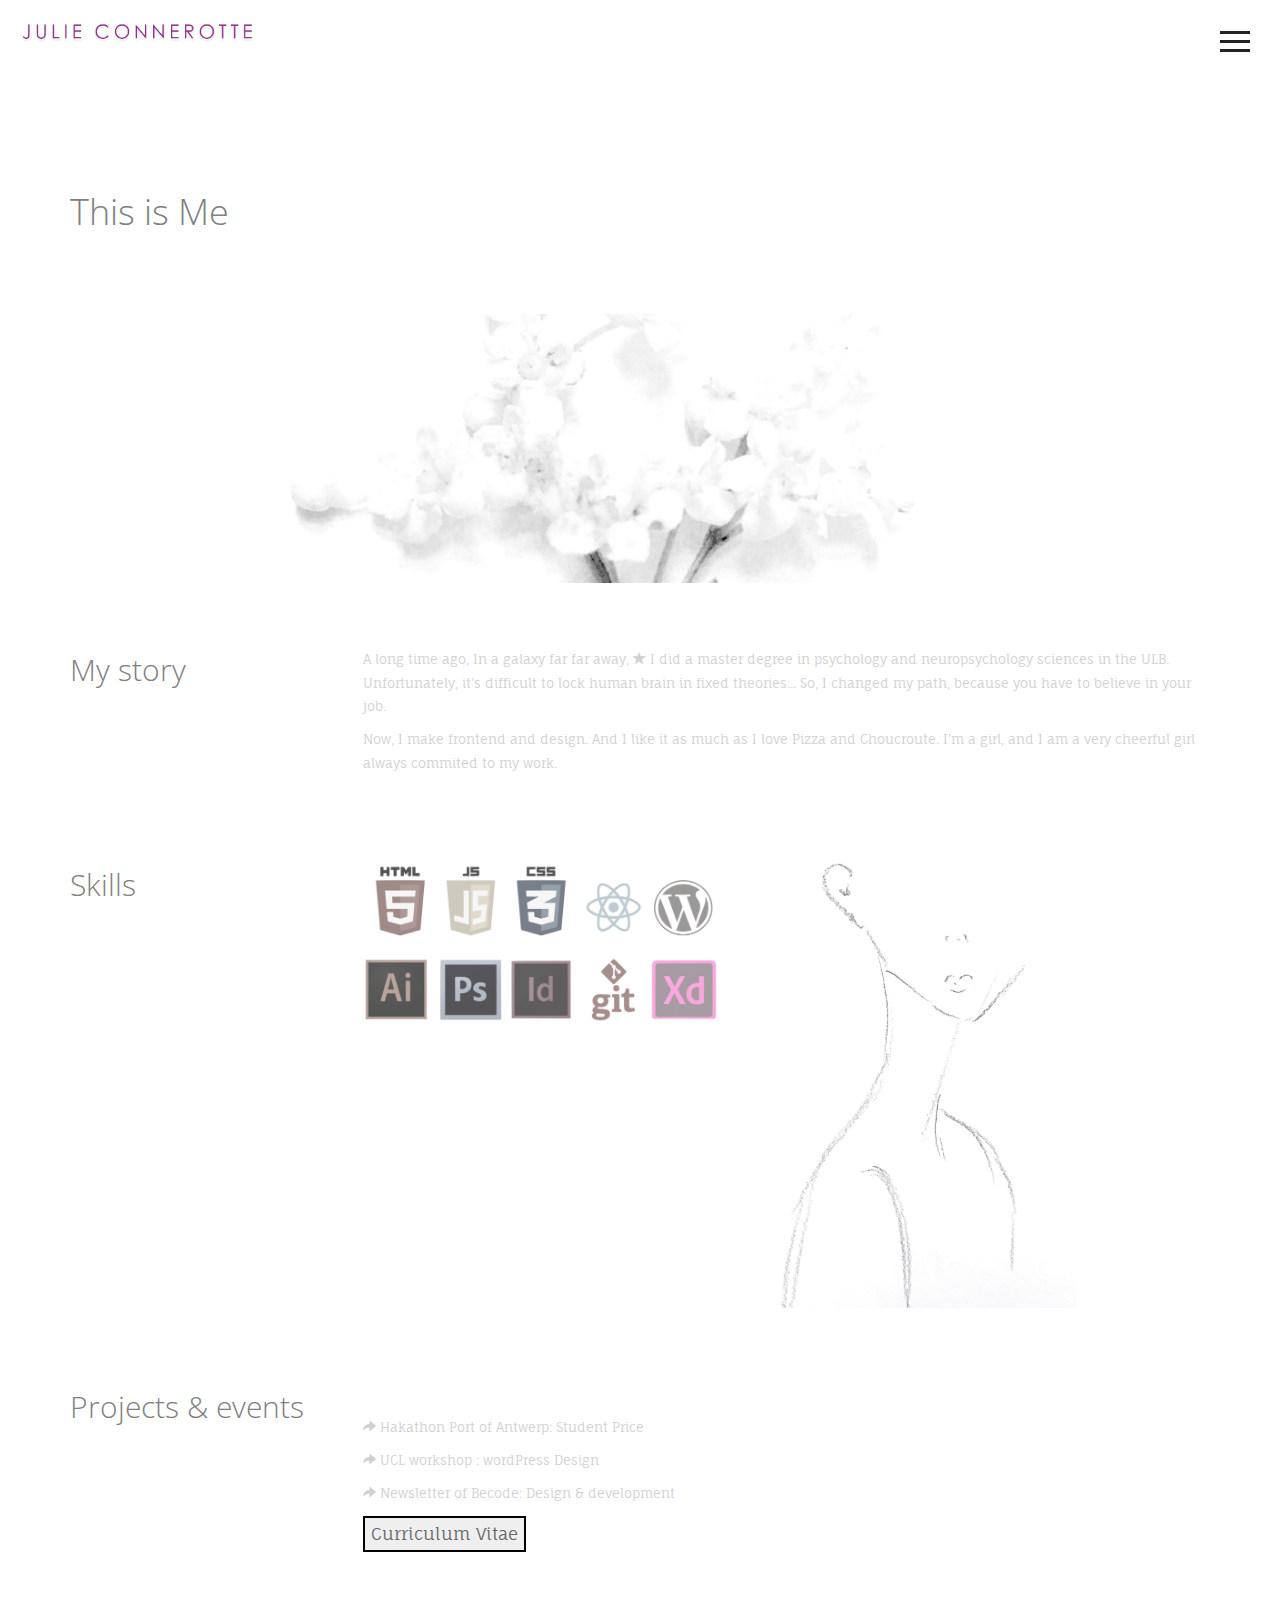
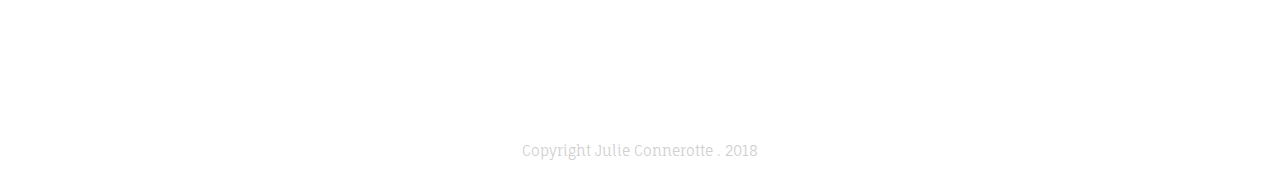
<file: about.html>
<!DOCTYPE html>
<html lang="en">
  
   <head>
      <meta charset="utf-8">
      <meta http-equiv="X-UA-Compatible" content="IE=edge">
      <meta name="viewport" content="width=device-width, initial-scale=1">
      <meta name="description" content="">
      <meta name="author" content="">
      <title>Julie Connerotte</title>
      <!-- Css -->
      <link href="css/bootstrap.css" rel="stylesheet">
      <link href="css/style.css" rel="stylesheet">
      <link rel="shortcut icon" type="image/x-icon" href="img/favicon.ico">

   </head>
   
   <body>
      <nav class="navbar navbar-default color-fill navbar-fixed-top">
         <div class="col-md-12">
            <div class="nav">
               <button class="btn-nav">
               <span class="icon-bar top"></span>
               <span class="icon-bar middle"></span>
               <span class="icon-bar bottom"></span>
               </button>
            </div>
            <a  href="index.html">
            <img  src="img/logo_moi.png" alt="logo" style="width: 20%">
            </a>
            <div class="nav-content hideNav hidden">
               <ul class="nav-list vcenter">
                  <li class="nav-item"><a class="item-anchor" href="index.html">Home</a></li>
                  <li class="nav-item"><a class="item-anchor" href="about.html">About Me</a></li>
                  <li class="nav-item"><a class="item-anchor" href="portfolio.html">Portfolio</a></li>
                  <li class="nav-item"><a class="item-anchor" href="contact.html">Contact</a></li>
               </ul>
            </div>
         </div>
      </nav>
      <section class="font_color" id="about">
         <div class="container">
            <div class="row">
               <div class="col-md-12">
                  <h1>
                     This is Me
                  </h1>
                  <br>
                  <img class="img-responsive margin-top-20" src="img/fleur.jpeg" alt="me" style="width:100%">
               </div>
            </div>
            <br>
            <div class="row margin-top-20">
               <div class="col-md-3">
                  <h2>My story</h2>
               </div>
               <div class="col-md-9">
                  <p>
                     A long time ago, In a galaxy far far away, <i class=" glyphicon glyphicon-star "></i>  I did a master degree in psychology and neuropsychology sciences in the ULB. 
                     Unfortunately, it's difficult to lock human brain in fixed theories... So, I changed my path, because you have to believe in your job.  
                  </p>
                  <p>
                     Now, I make frontend and design. And I like it as much as I love Pizza and Choucroute.
                     I'm a girl, and I am a very cheerful girl always commited to my work. 
                    
                  </p>
               </div>
            </div>
            <div class="row margin-top-45" >
               <div class=" col-sm-3">
                  <h2>Skills</h2>
               </div>
               <div class=" col-sm-4">
                  <img src="img/technologies.png" alt="skills_pics" style="width:100%">
               </div>
               &nbsp;
               &nbsp;
               <div class=" col-sm-4">
                    <img class="img-responsive " src="img/dame.jpg" alt="me" style="width:90%">
               </div>
            </div>

    
            <div class="row margin-top-45 ">
               <div class="col-md-3">
                  <h2>Projects & events</h2>
               </div>
               &nbsp;
               &nbsp;
               <div class="col-md-9">
                   <p><i class=" glyphicon glyphicon-share-alt "></i> Hakathon Port of Antwerp: Student Price </p>
                                      <p> <i class=" glyphicon glyphicon-share-alt "></i> UCL workshop : wordPress Design</p>

                                      <p><i class=" glyphicon glyphicon-share-alt "></i> Newsletter of Becode: Design & development </p>
                                      
                                      <button type="button" style="border-style: solid"  ><a target="_blank" href="img/CV.png"> Curriculum Vitae</a></button>
               </div>
            </div>
         </div>
      </section>
     
      <footer> 
      <p class="text-center small">Copyright Julie Connerotte . 2018</p>
      </footer>
      <!-- script -->
      
      <script src="js/jquery.js"></script>
      <script src="js/bootstrap.min.js"></script>
      <script src="js/modernizr.js"></script>
      <script src="js/script.js"></script>


   </body>
</html>
</file>
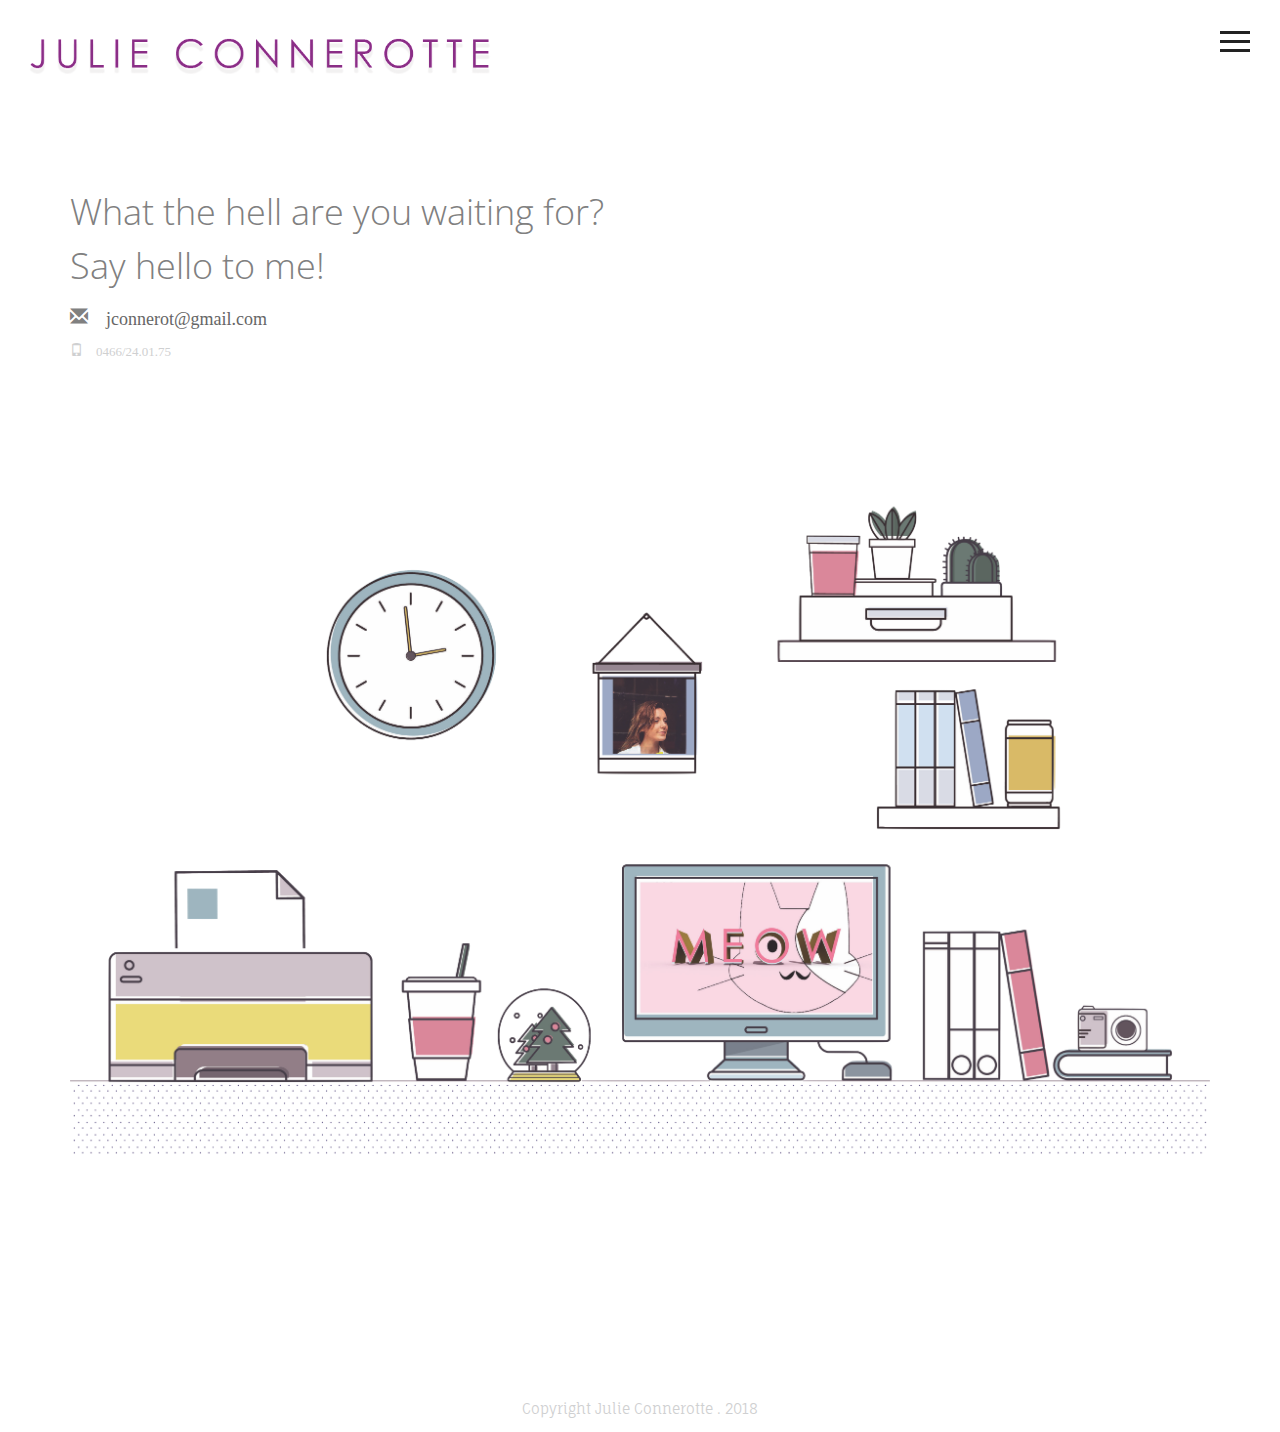
<file: contact.html>
<!DOCTYPE html>
<html lang="en">
   <head>
      <meta charset="utf-8">
      <meta http-equiv="X-UA-Compatible" content="IE=edge">
      <meta name="viewport" content="width=device-width, initial-scale=1">
      <meta name="description" content="">
      <meta name="author" content="">
      <title>Julie Connerotte</title>
      <!-- Css -->
      <link href="css/bootstrap.css" rel="stylesheet">
      <link href="css/style.css" rel="stylesheet">
      <link rel="shortcut icon" type="image/x-icon" href="img/favicon.ico">

   </head>
   <body>
      <nav class="navbar navbar-default color-fill navbar-fixed-top">
         <div class="col-md-12">
            <div class="nav">
               <button class="btn-nav">
               <span class="icon-bar top"></span>
               <span class="icon-bar middle"></span>
               <span class="icon-bar bottom"></span>
               </button>
            </div>
            <a  href="index.html">
            <img  src="img/logo_moi.png" alt="logo" style="width: 40%">
            </a>
            <div class="nav-content hideNav hidden">
               <ul class="nav-list vcenter">
                  <li class="nav-item"><a class="item-anchor" href="index.html">Home</a></li>
                  <li class="nav-item"><a class="item-anchor" href="about.html">About Me</a></li>
                  <li class="nav-item"><a class="item-anchor" href="portfolio.html">Portfolio</a></li>
                  <li class="nav-item"><a class="item-anchor" href="contact.html">Contact</a></li>
               </ul>
            </div>
         </div>
      </nav>
      <section>
         <div class="container">
            <div class="row">
               <div class="col-md-12">
                  <h1>
                     What the hell are you waiting for? <br>
                     Say hello to me!
                  </h1>
                  <h4 class="glyphicon glyphicon-envelope"> <a href="mailto:jconnerot@gmail.com">jconnerot@gmail.com</a></h4><br>
                  <p  class="glyphicon glyphicon-phone"> 0466/24.01.75 </p>
               </div>
            </div>
            <div class="row">
               <div class="col-md-12">
                  <img class="img-responsive" src="img/bureau.png" alt="me">
               </div>
            </div>
         </div>
      </section>
      <footer> 
      <p class="text-center small">Copyright Julie Connerotte . 2018</p>
      </footer>
      <!-- script -->
      <script src="js/jquery.js"></script>
      <script src="js/bootstrap.min.js"></script>
      <script src="js/modernizr.js"></script>
      <script src="js/script.js"></script>
   </body>
</html>
</file>
<file: css/style.css>
@import url(https://fonts.googleapis.com/css?family=Open+Sans:400,300);
@import 'https://fonts.googleapis.com/css?family=Fauna+One';

/*---------- Global Style ----------*/

body {
    color: gainsboro;
    font-family: 'Fauna One', serif;
    font-size: 17px;
    line-height: 1.8!important;
}
html {
    overflow-x: hidden;
}
h1,
h2,
h3,
h4,
h5,
h6 {
    font-family: 'Open Sans', sans-serif;
    font-weight: 200;
    color: grey;
    line-height: 1.5em;
    margin-top: 0;
}
p {
    font-family: 'Fauna One', serif;
    font-weight: 300;
    margin-top: 1px;
}
p,
ul,
li {
    color: #cfd0d1;
    font-size: 13px;
}
section {
    padding-top: 185px;
    padding-bottom: 185px;
}
.no-gutter {
    padding-right: 0;
    padding-left: 0;
}
a,
a:link {
    color: #666;
}


.font_color{
    color: gainsboro;
}
a:hover,
a:focus,
a:visited {
    color: #666;
    text-decoration: none;
}
.vcenter {
    position: relative;
    top: 50%;
    transform: translateY(-50%);
    -webkit-transform: translateY(-50%);
    -ms-transform: translateY(-50%);
}
.fill {
    height: 100vh;
}
.margin-top-05 {
    margin-top: 0.5em;
}
.margin-top-10 {
    margin-top: 1.0em;
}
.margin-top-15 {
    margin-top: 1.5em;
}
.margin-top-20 {
    margin-top: 2.0em;
}
.margin-top-25 {
    margin-top: 2.5em;
}
.margin-top-30 {
    margin-top: 3.0em;
}
.margin-top-35 {
    margin-top: 3.5em;
}
.margin-top-40 {
    margin-top: 4.0em;
}
.margin-top-45 {
    margin-top: 4.5em;
}

/*---------- Navbar ----------*/

.nav {
    position: relative;
    width: auto;
    display: inline-block;
    border: none;
    float: right;
    z-index: 99999;
}
.navbar-fixed-top {
    padding-top: 10px;
}
.navbar-brand {
    padding-top: 25px;
}
.navbar-brand > img {
    max-width: 127px;
    z-index: 9999;
}
@media (max-width: 768px) {
    .navbar-brand {
        padding-left: 0px;
    }
}
.navbar-default {
    background-color: transparent;
    border-color: transparent;
}
.navbar-default.color-fill {
    background-color: #fff;
    border-color: transparent;
}
.btn-nav {
    background: transparent;
    border: none;
    padding: 15px;
    -webkit-transition: all .5s ease;
    -moz-transition: all .5s ease;
    -ms-transition: all .5s ease;
    -o-transition: all .5s ease;
    transition: all .5s ease;
    cursor: pointer;
    z-index: 99999;
}
@media (max-width: 768px) {
    .btn-nav {
        padding: 15px 0;
    }
}
.btn-nav:focus {
    outline: 0;
}
.icon-bar {
    display: block;
    margin: 6px 0;
    width: 30px;
    height: 3px;
    background-color: #222;
}
.icon-bar.inverted {
    background-color: #fff;
}
@media (max-width: 992px) {
    .icon-bar.inverted {
        background-color: #222;
    }
}
.opaque {
    background-color: #fff!important;
}
.btn-nav:hover .icon-bar {
    -webkit-transition: all 1s ease;
    -moz-transition: all 1s ease;
    -ms-transition: all 1s ease;
    -o-transition: all 1s ease;
    transition: all 1s ease;
    background-color: #555;
}

.nav-panav{
    position: relative;
     
    background-color: #fcf4f6;
    display: block;
    height: 100%;
    z-index: 9;
}
.nav-content {
    position: fixed;
    top: -100%;
    bottom: 0;
    left: 0;
    right: 0;
    background-color: #fcf4f6;
    display: block;
    height: 100%;
    z-index: 9;
}
.nav-list {
    list-style: none;
    padding: 0;
    position: relative;
}
.item-anchor {
    color: #fff;
    font-size: 30px;
    font-weight: 100;
    position: relative;
    text-decoration: none;
    padding: 10px;
}
.item-anchor:hover,
.item-anchor:focus {
    color: #ffffff;
    -webkit-transition: all 1s ease;
    -moz-transition: all 1s ease;
    -ms-transition: all 1s ease;
    -o-transition: all 1s ease;
    transition: all 1s ease;
}
.item-anchor:hover:after,
.item-anchor:focus:after {
    width: 100%;
    background: #f7f7f7;
    -webkit-transition: all 1s ease;
    -moz-transition: all 1s ease;
    -ms-transition: all 1s ease;
    -o-transition: all 1s ease;
    transition: all 1s ease;
}
.nav-item {
    font-family: 'Open Sans', sans-serif;
    margin: 10px auto;
    text-align: center;
    color: #222;
}
.nav-item a:link,
.nav-item a:hover,
.nav-item a:focus {
    color: #222;
}
.nav-item a:hover,
.nav-item a:focus {
    border-bottom: 2px solid #222;
}
.animated {
    display: block;
    margin: 0 auto;
}
.animated:hover .icon-bar,
.animated:focus .icon-bar {
    background-color: #fff;
}
.animated:focus {
    cursor: pointer;
    z-index: 9999;
}
.middle {
    margin: 0 auto;
}
.icon-bar {
    -webkit-transition: all .7s ease;
    -moz-transition: all .7s ease;
    -ms-transition: all .7s ease;
    -o-transition: all .7s ease;
    transition: all .7s ease;
    z-index: 999999;
}
.animated .icon-bar {
    z-index: 999999;
    background-color: #222!important;
}
.animated .top {
    -webkit-transform: translateY(7px) rotateZ(45deg);
    -moz-transform: translateY(7px) rotateZ(45deg);
    -ms-transform: translateY(7px) rotateZ(45deg);
    -o-transform: translateY(7px) rotateZ(45deg);
    transform: translateY(7px) rotateZ(45deg);
}
.animated .bottom {
    -webkit-transform: translateY(-11px) rotateZ(-45deg);
    -moz-transform: translateY(-11px) rotateZ(-45deg);
    -ms-transform: translateY(-11px) rotateZ(-45deg);
    -o-transform: translateY(-11px) rotateZ(-45deg);
    transform: translateY(-11px) rotateZ(-45deg);
}
.animated .middle {
    width: 0;
}
@keyframes showNav {
    from {
        top: -100%;
    }
    to {
        top: 0;
    }
}
@-webkit-keyframes showNav {
    from {
        top: -100%;
    }
    to {
        top: 0;
    }
}
@-moz-keyframes showNav {
    from {
        top: -100%;
    }
    to {
        top: 0;
    }
}
@-o-keyframes showNav {
    from {
        top: -100%;
    }
    to {
        top: 0;
    }
}
.showNav {
    -webkit-animation: showNav 1s ease forwards;
    -moz-animation: showNav 1s ease forwards;
    -o-animation: showNav 1s ease forwards;
    animation: showNav 1s ease forwards;
}
@keyframes hideNav {
    from {
        top: 0;
    }
    to {
        top: -100%;
    }
}
@-webkit-keyframes hideNav {
    from {
        top: 0;
    }
    to {
        top: -100%;
    }
}
@-moz-keyframes hideNav {
    from {
        top: 0;
    }
    to {
        top: -100%;
    }
}
@-o-keyframes hideNav {
    from {
        top: 0;
    }
    to {
        top: -100%;
    }
}
.hideNav {
    -webkit-animation: hideNav 1s ease forwards;
    -moz-animation: hideNav 1s ease forwards;
    -o-animation: hideNav 1s ease forwards;
    animation: hideNav 1s ease forwards;
}
.hidden {
    display: none;
}

/*---------- Menu Icon Animation ----------*/

.navbar-toggle * {
    -ms-transition: all 0.4s ease;
    -webkit-transition: all 0.4s ease;
    -moz-transition: all 0.4s ease;
    -o-transition: all 0.4s ease;
    transition: all 0.4s ease;
}
.navbar-toggle {
    border: medium none;
    border-radius: 0;
    color: #fff;
    cursor: pointer;
    height: 50px;
    padding: 16px;
    width: 50px;
    float: right;
    margin-top: 0px;
    margin-bottom: 0px;
}
.navbar-default .navbar-toggle:hover,
.navbar-default .navbar-toggle:focus {
    background-color: #fff;
}
.navbar-default .navbar-toggle,
.navbar-default .navbar-collapse,
.navbar-default .navbar-form {
    border-color: #fff;
}
.navbar-toggle span {
    width: 25px;
    height: 3px;
    margin-bottom: 5px;
    background-color: #222;
    display: block;
}
.navbar-toggle span.bar1 {
    -ms-transform: rotate(45deg);
    -webkit-transform: rotate(45deg);
    -moz-transform: rotate(45deg);
    -o-transform: rotate(45deg);
    transform: rotate(45deg);
    -ms-transform-origin: 1px 3px;
    -webkit-transform-origin: 1px 3px;
    -moz-transform-origin: 1px 3px;
    -o-transform-origin: 1px 3px;
    transform-origin: 1px 3px;
    width: 31px;
}
.navbar-toggle span.bar2 {
    -ms-transform: rotate(-360deg) scale(0);
    -webkit-transform: rotate(-360deg) scale(0);
    -moz-transform: rotate(-360deg) scale(0);
    -o-transform: rotate(-360deg) scale(0);
    transform: rotate(-360deg) scale(0);
}
.navbar-toggle span.bar3 {
    -ms-transform: rotate(-45deg);
    -webkit-transform: rotate(-45deg);
    transform: rotate(-45deg);
    -ms-transform-origin: 8px 2px;
    -webkit-transform-origin: 8px 2px;
    transform-origin: 8px 2px;
    width: 31px;
}
.navbar-toggle.collapsed span.bar1,
.navbar-toggle.collapsed span.bar2,
.navbar-toggle.collapsed span.bar3,
.navbar-toggle.collapsed span.bar4 {
    -ms-transform: none;
    -webkit-transform: none;
    transform: none;
    width: 30px;
}

/*---------- Header ----------*/

#header {
    height: 50%;
    margin: 0 auto;
    position: relative;
    color: #fff;
    text-align: center;
    background-size: cover;
}
#headslide {
    position: relative;
}
#headslide .img-responsive,
#headslide .thumbnail > img,
#headslide .thumbnail a > img,
#headslide .carousel-inner > .item > img,
#headslide .carousel-inner > .item > a > img {
    height: 100vh;
    max-width: none;
    object-fit: cover;
    width: 100%;
}
#header h1,
#header p {
    color: #fff;
}
#header h1 {
    font-size: 3.5em;
}
#header p {
    font-size: 1.5em;
}

/*---------- Portfolio ----------*/

#portfolio {
    padding-top: 185px;
}
.background-image-holder {
    background-attachment: scroll;
    background-clip: border-box;
    background-origin: padding-box;
    background-position: 50% 50% !important;
    background-repeat: repeat;
    background-size: auto !important;
    height: auto;
    left: 0;
    top: 0;
    transition: all 0.3s ease 0s;
    width: auto;
    z-index: 1;
}
.background-image {
    width: 90%;
    object-fit: cover;
}

.background-image-ex {
    width: 80%;
    object-fit: cover;
}
.square-thumbs li {
    height: 285px;
}
.lightbox-grid li {
    padding: 8px;
    float: left;
    opacity: 1;
    transition: all 0.3s ease 0s;
}
@media (max-width: 992px) {
    .lightbox-grid li  {
        padding: 8px 0;
    }
}
.lightbox-grid,
.lightbox-grid ul,
.lightbox-grid li {
    overflow: hidden;
    position: relative;
}
.portfolio-sorting {
    padding-left: 15px;
    font-family: 'Open Sans', sans-serif;
}
.portfolio-sorting li a:hover,
.portfolio-sorting li a.active {
    border-bottom: 2px solid #222;
}
.portfolio-item {
    margin-bottom: 30px;
}
.item {
    height: 100vh;
}
.item img {
    width: 100%;
    height: 100vh!important;
    object-fit: cover;
}
</file>
